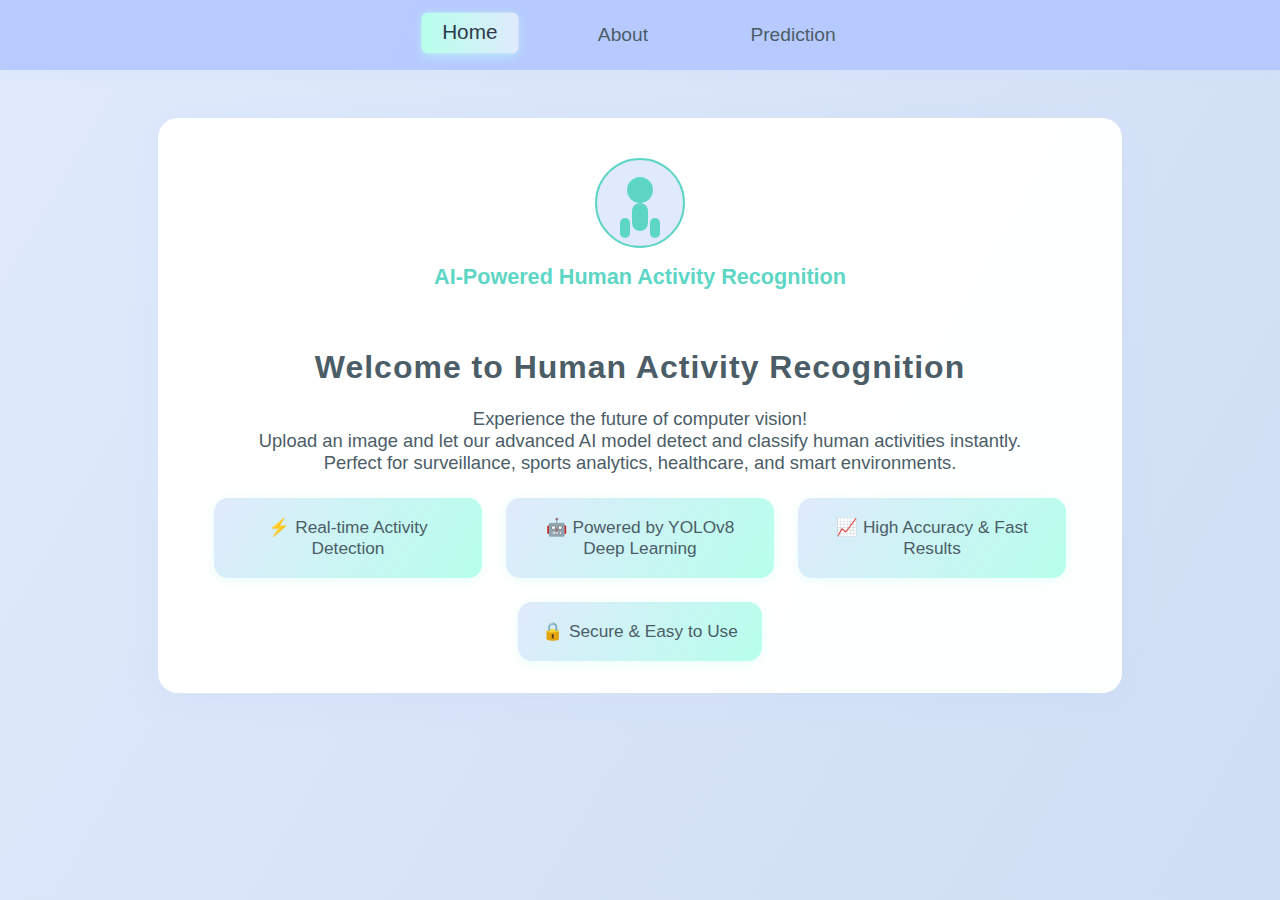
<file: index.html>
<!DOCTYPE html>
<html lang="en">
<head>
    <meta charset="UTF-8">
    <meta name="viewport" content="width=device-width, initial-scale=1.0">
    <title>Human Activity Recognition</title>
    <style>
        body {
            margin: 0;
            font-family: 'Segoe UI', Tahoma, Geneva, Verdana, sans-serif;
            background: linear-gradient(120deg, #e0eafc 0%, #cfdef3 100%);
            min-height: 100vh;
        }
        .navbar {
            display: flex;
            justify-content: center;
            align-items: center;
            background: rgba(180, 200, 255, 0.92);
            padding: 1rem 0;
            box-shadow: 0 2px 12px rgba(180,200,255,0.12);
        }
        .navbar a {
            color: #4b5d67;
            text-decoration: none;
            margin: 0 2rem;
            font-size: 1.2rem;
            padding: 0.5rem 1.2rem;
            border-radius: 6px;
            transition: background 0.3s, color 0.3s, transform 0.2s, box-shadow 0.2s;
        }
        .navbar a:hover, .navbar a.active {
            background: linear-gradient(90deg, #b7ffec 0%, #e0eafc 100%);
            color: #2d3a4b;
            box-shadow: 0 2px 8px #b7ffec99;
            transform: translateY(-2px) scale(1.08);
        }
        .container {
            max-width: 900px;
            margin: 3rem auto;
            background: rgba(255,255,255,0.98);
            border-radius: 20px;
            box-shadow: 0 8px 32px rgba(180,200,255,0.12);
            padding: 2.5rem 2rem 2rem 2rem;
        }
        h1, h2 {
            color: #4b5d67;
            text-align: center;
            letter-spacing: 1px;
        }
        .about, .home, .predict {
            display: none;
        }
        .active-section {
            display: block;
        }
        .upload-form {
            display: flex;
            flex-direction: column;
            align-items: center;
            gap: 1.5rem;
            margin-top: 2rem;
        }
        .upload-form input[type="file"] {
            padding: 0.7rem;
            border-radius: 8px;
            border: 2px solid #b7ffec;
            background: #f7fafd;
            color: #4b5d67;
            font-size: 1rem;
            transition: border 0.3s, box-shadow 0.3s;
        }
        .upload-form input[type="file"]:hover {
            border: 2.5px solid #a3c9f9;
            box-shadow: 0 0 8px #b7ffec88;
        }
        .upload-form button {
            background: linear-gradient(90deg, #b7ffec 0%, #a3c9f9 100%);
            color: #2d3a4b;
            border: none;
            border-radius: 8px;
            padding: 0.8rem 2.8rem;
            font-size: 1.15rem;
            font-weight: bold;
            cursor: pointer;
            box-shadow: 0 2px 12px #a3c9f955;
            transition: background 0.3s, color 0.3s, transform 0.2s, box-shadow 0.2s;
        }
        .upload-form button:hover {
            background: linear-gradient(90deg, #e0eafc 0%, #b7ffec 100%);
            color: #4b5d67;
            transform: scale(1.07);
            box-shadow: 0 4px 16px #b7ffec55;
        }
        ul {
            padding-left: 1.2em;
        }
        ul li {
            margin-bottom: 0.5em;
        }
        .container p, .container ul {
            color: #4b5d67;
            font-size: 1.08rem;
        }
        .hero {
            display: flex;
            flex-direction: column;
            align-items: center;
            justify-content: center;
            margin-bottom: 2.5rem;
        }
        .logo {
            width: 90px;
            height: 90px;
            margin-bottom: 1rem;
        }
        .tagline {
            font-size: 1.35rem;
            color: #5ed6c5;
            font-weight: bold;
            text-align: center;
            margin-bottom: 1.2rem;
        }
        .features {
            display: flex;
            flex-wrap: wrap;
            justify-content: center;
            gap: 1.5rem;
            margin-top: 1.5rem;
        }
        .feature-card {
            background: linear-gradient(120deg, #e0eafc 0%, #b7ffec 100%);
            color: #4b5d67;
            border-radius: 14px;
            box-shadow: 0 2px 12px #b7ffec55;
            padding: 1.2rem 1.5rem;
            min-width: 180px;
            max-width: 220px;
            text-align: center;
            font-weight: 500;
            font-size: 1.08rem;
            transition: transform 0.2s, box-shadow 0.2s;
        }
        .feature-card:hover {
            transform: scale(1.06) translateY(-4px);
            box-shadow: 0 6px 24px #a3c9f9aa;
            background: linear-gradient(120deg, #b7ffec 0%, #e0eafc 100%);
        }
        @media (max-width: 600px) {
            .container {
                padding: 1rem;
            }
            .navbar a {
                margin: 0 0.5rem;
                font-size: 1rem;
            }
            .features {
                flex-direction: column;
                align-items: center;
            }
        }
    </style>
</head>
<body>
    <nav class="navbar">
        <a href="#home" class="active" onclick="showSection('home', this)">Home</a>
        <a href="#about" onclick="showSection('about', this)">About</a>
        <a href="#predict" onclick="showSection('predict', this)">Prediction</a>
    </nav>
    <div class="container">
        <section id="home" class="home active-section">
            <div class="hero">
                <!-- Logo: SVG icon -->
                <div class="logo">
                    <svg width="90" height="90" viewBox="0 0 90 90" fill="none" xmlns="http://www.w3.org/2000/svg">
                        <circle cx="45" cy="45" r="44" stroke="#5ed6c5" stroke-width="2" fill="#e0eafc"/>
                        <ellipse cx="45" cy="32" rx="13" ry="13" fill="#5ed6c5"/>
                        <rect x="37" y="45" width="16" height="28" rx="8" fill="#5ed6c5"/>
                        <rect x="25" y="60" width="10" height="20" rx="5" fill="#5ed6c5"/>
                        <rect x="55" y="60" width="10" height="20" rx="5" fill="#5ed6c5"/>
                    </svg>
                </div>
                <div class="tagline">AI-Powered Human Activity Recognition</div>
            </div>
            <h1>Welcome to Human Activity Recognition</h1>
            <p style="text-align:center; font-size:1.15rem; color:#4b5d67;">
                Experience the future of computer vision!<br>
                Upload an image and let our advanced AI model detect and classify human activities instantly.<br>
                Perfect for surveillance, sports analytics, healthcare, and smart environments.
            </p>
            <div class="features">
                <div class="feature-card">⚡ Real-time Activity Detection</div>
                <div class="feature-card">🤖 Powered by YOLOv8 Deep Learning</div>
                <div class="feature-card">📈 High Accuracy & Fast Results</div>
                <div class="feature-card">🔒 Secure & Easy to Use</div>
            </div>
        </section>
        <section id="about" class="about">
            <h2>About This Project</h2>
            <p style="font-size:1.1rem; color:#4b5d67;">
                <b>Human Activity Recognition (HAR)</b> is a computer vision project that leverages the power of deep learning and the YOLOv8 model to detect and classify various human activities from images. <br><br>
                <b>Key Features:</b>
                <ul>
                    <li>State-of-the-art YOLOv8 object detection for accurate activity recognition</li>
                    <li>Easy-to-use web interface for uploading images and viewing results</li>
                    <li>Applications in security, healthcare, sports, and smart environments</li>
                </ul>
                <b>How it works:</b> Upload an image, and the model will highlight detected humans and label their activities, providing instant visual feedback.
            </p>
        </section>
        <section id="predict" class="predict">
            <h2>Predict Human Activity</h2>
            <form class="upload-form" action="/predict" method="post" enctype="multipart/form-data">
                <input type="file" name="image" accept="image/*" required>
                <button type="submit">Predict</button>
            </form>
        </section>
    </div>
    <script>
        function showSection(sectionId, el) {
            document.querySelectorAll('.container section').forEach(sec => sec.classList.remove('active-section'));
            document.getElementById(sectionId).classList.add('active-section');
            document.querySelectorAll('.navbar a').forEach(a => a.classList.remove('active'));
            el.classList.add('active');
        }
        // On page load, show home
        window.onload = function() {
            showSection('home', document.querySelector('.navbar a[href="#home"]'));
        };
    </script>
</body>
</html>
</file>
